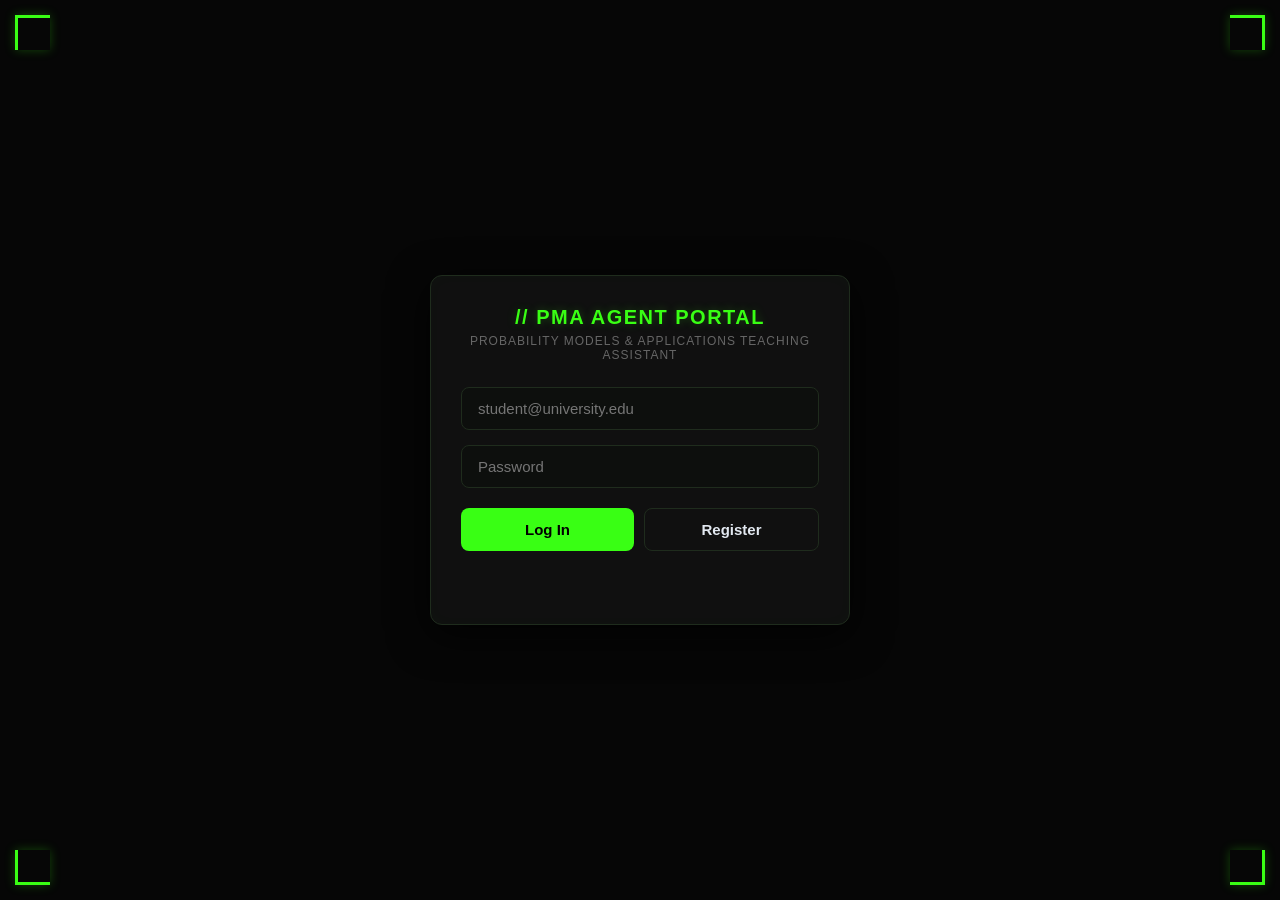
<file: static/login.html>
<!DOCTYPE html>
<html lang="en">
<head>
    <meta charset="UTF-8">
    <meta name="viewport" content="width=device-width, initial-scale=1.0">
    <title>Login - PMA Teaching Assistant</title>
    <link rel="stylesheet" href="style.css">
</head>
<body class="auth-body">

<div class="corner-decor top-left"></div>
<div class="corner-decor top-right"></div>
<div class="corner-decor bottom-left"></div>
<div class="corner-decor bottom-right"></div>

<div class="auth-wrapper">
    <div class="auth-card">
        <h2>// PMA AGENT PORTAL</h2>
        <p class="subtitle">Probability Models & Applications Teaching Assistant</p>
        
        <div class="auth-form">
            <input type="email" id="authEmail" placeholder="student@university.edu" autocomplete="email">
            <input type="password" id="authPassword" placeholder="Password" autocomplete="current-password">
            
            <div class="auth-buttons">
                <button id="loginBtn" class="primary-btn">Log In</button>
                <button id="registerBtn" class="secondary-btn">Register</button>
            </div>
            <p id="authError" class="error-text" style="color: #ff6b6b; font-size: 13px; margin-top: 15px; text-align: center;"></p>
        </div>
    </div>
</div>

<script src="auth.js"></script>
</body>
</html>
</file>
<file: static/style.css>
:root {
    --bg-color: #060606;
    --container-bg: #101010;
    --border-color: #1f2c1d;
    --lime-accent: #39ff14;
    --lime-glow: rgba(57, 255, 20, 0.25);
    --text-main: #e2e8f0;
    --user-bg: #39ff14;
    --user-text: #050505;
    --ai-bg: #181a18;
}

* {
    box-sizing: border-box;
}

body {
    font-family: "Segoe UI", Roboto, Helvetica, Arial, sans-serif;
    background: var(--bg-color);
    color: var(--text-main);
    margin: 0;
    padding: 20px;
    display: flex;
    flex-direction: column;
    align-items: center;
    min-height: 100vh;
    position: relative;
    overflow-x: hidden;
}

.corner-decor {
    position: fixed;
    width: 35px;
    height: 35px;
    border-color: var(--lime-accent);
    border-style: solid;
    pointer-events: none;
    z-index: 100;
    box-shadow: 0 0 10px var(--lime-glow);
}

.top-left {
    top: 15px;
    left: 15px;
    border-width: 3px 0 0 3px;
}

.top-right {
    top: 15px;
    right: 15px;
    border-width: 3px 3px 0 0;
}

.bottom-left {
    bottom: 15px;
    left: 15px;
    border-width: 0 0 3px 3px;
}

.bottom-right {
    bottom: 15px;
    right: 15px;
    border-width: 0 3px 3px 0;
}

.main-wrapper {
    width: 100%;
    max-width: 900px;
    display: flex;
    flex-direction: column;
    gap: 15px;
    z-index: 2;
}

.app-title-header {
    text-align: center;
    padding: 10px 0;
}

.app-title-header h1 {
    margin: 0;
    font-size: 22px;
    letter-spacing: 2px;
    color: var(--lime-accent);
    text-shadow: 0 0 12px var(--lime-glow);
    font-weight: 700;
}

.subtitle {
    margin: 4px 0 0;
    font-size: 12px;
    color: #666;
    letter-spacing: 1px;
    text-transform: uppercase;
}

/* --------------------------------------------------------------------------
   Authentication Pages (`login.html`)
   -------------------------------------------------------------------------- */

.auth-body {
    justify-content: center;
    align-items: center;
}

.auth-wrapper {
    width: 100%;
    max-width: 420px;
    z-index: 2;
}

.auth-card {
    background: var(--container-bg);
    border: 1px solid var(--border-color);
    padding: 30px;
    border-radius: 12px;
    box-shadow:
        0 10px 40px rgba(0, 0, 0, 0.8),
        inset 0 0 15px rgba(57, 255, 20, 0.02);
    text-align: center;
}

.auth-card h2 {
    margin: 0 0 5px;
    font-size: 20px;
    color: var(--lime-accent);
    letter-spacing: 1.5px;
    text-shadow: 0 0 10px var(--lime-glow);
}

.auth-form {
    display: flex;
    flex-direction: column;
    gap: 15px;
    margin-top: 25px;
}

.auth-form input[type="email"],
.auth-form input[type="password"] {
    width: 100%;
    padding: 12px 16px;
    background: #0d0f0d;
    border: 1px solid var(--border-color);
    border-radius: 8px;
    color: var(--text-main);
    font-size: 15px;
    outline: none;
    transition: border-color 0.2s, box-shadow 0.2s;
}

.auth-form input[type="email"]:focus,
.auth-form input[type="password"]:focus {
    border-color: var(--lime-accent);
    box-shadow: 0 0 8px var(--lime-glow);
}

.auth-buttons {
    display: flex;
    gap: 10px;
    margin-top: 5px;
}

.primary-btn {
    flex: 1;
    padding: 12px;
    background: var(--lime-accent);
    color: #000;
    border: none;
    border-radius: 8px;
    cursor: pointer;
    font-size: 15px;
    font-weight: 600;
    transition: opacity 0.2s, box-shadow 0.2s;
}

.primary-btn:hover {
    opacity: 0.9;
    box-shadow: 0 0 12px var(--lime-glow);
}

.secondary-btn {
    flex: 1;
    padding: 12px;
    background: transparent;
    border: 1px solid var(--border-color);
    color: var(--text-main);
    border-radius: 8px;
    cursor: pointer;
    font-size: 15px;
    font-weight: 600;
    transition: all 0.2s;
}

.secondary-btn:hover {
    border-color: var(--lime-accent);
    color: var(--lime-accent);
}

.danger-btn {
    background: #8B0000;
    color: white;
    border: none;
    cursor: pointer;
    border-radius: 4px;
    transition: background 0.2s;
}

.danger-btn:hover {
    background: #a50000;
}

/* --------------------------------------------------------------------------
   Chat Dashboard Layout
   -------------------------------------------------------------------------- */

.chat-container {
    width: 100%;
    background: var(--container-bg);
    border: 1px solid var(--border-color);
    padding: 20px;
    border-radius: 12px;
    box-shadow:
        0 10px 40px rgba(0, 0, 0, 0.8),
        inset 0 0 15px rgba(57, 255, 20, 0.02);
}

.chat-header {
    display: flex;
    justify-content: space-between;
    align-items: center;
    border-bottom: 1px solid var(--border-color);
    padding-bottom: 12px;
    margin-bottom: 15px;
    flex-wrap: wrap;
    gap: 10px;
}

.session-tabs {
    display: flex;
    gap: 6px;
    flex-wrap: wrap;
}

.tab-wrapper {
    display: inline-flex;
    align-items: stretch;
    background: #151815;
    border: 1px solid var(--border-color);
    border-radius: 6px;
    overflow: hidden;
    box-shadow: 0 0 4px rgba(57, 255, 20, 0.03);
}

.tab-btn {
    border: none !important;
    background: transparent !important;
    padding: 6px 8px 6px 10px !important;
    color: #888;
    font-size: 13px;
    cursor: pointer;
    transition: all 0.2s ease;
}

.tab-btn:hover {
    color: var(--text-main);
}

.tab-btn.active {
    background: var(--lime-accent) !important;
    color: #000 !important;
    font-weight: 600;
    box-shadow: 0 0 8px var(--lime-glow);
}

.tab-close {
    display: inline-flex;
    align-items: center;
    justify-content: center;
    width: 26px;
    height: 100%;
    min-height: 28px;
    padding: 0;
    margin: 0;
    border: none;
    border-left: 1px solid var(--border-color);
    border-radius: 0;
    background: transparent;
    color: #666;
    font-family: inherit;
    font-size: 16px;
    font-weight: 500;
    line-height: 1;
    cursor: pointer;
    transition: color 0.2s ease, background 0.2s ease, box-shadow 0.2s ease;
}

.tab-close:hover {
    color: #ff4d4d;
    background: rgba(255, 77, 77, 0.12);
    box-shadow: inset 0 0 8px rgba(255, 77, 77, 0.08);
}

.header-actions {
    display: flex;
    align-items: center;
    gap: 10px;
}

#newChatBtn {
    background: transparent;
    border: 1px dashed var(--lime-accent);
    color: var(--lime-accent);
    padding: 6px 12px;
    font-size: 13px;
    border-radius: 6px;
    cursor: pointer;
    font-weight: 600;
}

#newChatBtn:hover {
    background: var(--lime-glow);
}

#clearBtn {
    background: #2a1215;
    border: 1px solid #552222;
    color: #ff6b6b;
    padding: 6px 12px;
    font-size: 13px;
    border-radius: 6px;
    cursor: pointer;
}

#clearBtn:hover {
    background: #ff6b6b;
    color: #000;
}

.status-dot {
    width: 9px;
    height: 9px;
    background-color: var(--lime-accent);
    border-radius: 50%;
    box-shadow: 0 0 8px var(--lime-accent);
}

.chat-box {
    height: 520px;
    border: 1px solid var(--border-color);
    border-radius: 8px;
    overflow-y: auto;
    padding: 15px;
    margin-bottom: 15px;
    background: #0a0c0a;
    display: flex;
    flex-direction: column;
    gap: 12px;
}

.message {
    padding: 12px 16px;
    border-radius: 8px;
    max-width: 78%;
    line-height: 1.5;
    font-size: 14.5px;
}

.user-message {
    background: var(--user-bg);
    color: var(--user-text);
    align-self: flex-end;
    font-weight: 500;
    box-shadow: 0 0 10px rgba(57, 255, 20, 0.15);
}

.ai-message {
    background: var(--ai-bg);
    color: var(--text-main);
    align-self: flex-start;
    border: 1px solid var(--border-color);
}

/* Markdown formatting */
.ai-message p { margin: 0 0 10px; }
.ai-message p:last-child { margin-bottom: 0; }
.ai-message h1, .ai-message h2, .ai-message h3, .ai-message h4 { margin: 14px 0 8px; line-height: 1.25; }
.ai-message ul, .ai-message ol { padding-left: 20px; margin: 8px 0; }
.ai-message li { margin: 4px 0; }
.ai-message blockquote { margin: 10px 0; padding: 8px 12px; border-left: 3px solid var(--lime-accent); background: rgba(57, 255, 20, 0.04); }
.ai-message pre { background: #0c0e0c; color: var(--lime-accent); padding: 12px; border-radius: 6px; border: 1px solid var(--border-color); overflow-x: auto; margin: 10px 0; }
.ai-message code { font-family: "SFMono-Regular", Consolas, monospace; background: rgba(255, 255, 255, 0.06); color: var(--lime-accent); padding: 2px 5px; border-radius: 4px; }
.ai-message pre code { background: transparent; padding: 0; color: inherit; }
.ai-message table { width: 100%; border-collapse: collapse; margin: 12px 0; overflow-x: auto; }
.ai-message th, .ai-message td { border: 1px solid var(--border-color); padding: 7px 9px; text-align: left; }
.ai-message th { color: var(--lime-accent); background: rgba(57, 255, 20, 0.04); }

/* KaTeX */
.ai-message .katex { font-size: 1.05em; }
.ai-message .katex-display { margin: 16px 0; padding: 8px 4px; overflow-x: auto; overflow-y: hidden; }

/* Input */
.input-group {
    display: flex;
    gap: 10px;
}

input[type="text"] {
    flex: 1;
    padding: 12px 16px;
    background: #0d0f0d;
    border: 1px solid var(--border-color);
    border-radius: 8px;
    color: var(--text-main);
    font-size: 15px;
    outline: none;
    transition: border-color 0.2s, box-shadow 0.2s;
}

input[type="text"]:focus {
    border-color: var(--lime-accent);
    box-shadow: 0 0 8px var(--lime-glow);
}

#sendBtn {
    padding: 0 22px;
    background: var(--lime-accent);
    color: #000;
    border: none;
    border-radius: 8px;
    cursor: pointer;
    font-size: 15px;
    font-weight: 600;
    transition: opacity 0.2s, box-shadow 0.2s;
}

#sendBtn:hover {
    opacity: 0.9;
    box-shadow: 0 0 12px var(--lime-glow);
}

.typing-indicator span {
    height: 7px;
    width: 7px;
    float: left;
    margin: 0 3px;
    background-color: var(--lime-accent);
    border-radius: 50%;
    display: inline-block;
    animation: bounce 1.3s infinite ease-in-out;
}
.typing-indicator span:nth-child(2) { animation-delay: -1.1s; }
.typing-indicator span:nth-child(3) { animation-delay: -0.9s; }

@keyframes bounce {
    0%, 60%, 100% { transform: translateY(0); }
    30% { transform: translateY(-6px); }
}

.memory-control {
    display: flex;
    flex-direction: column;
    gap: 5px;
    min-width: 170px;
    color: #888;
    font-size: 12px;
}

#memoryDepthValue {
    color: var(--lime-accent);
}

#memoryDepth {
    width: 170px;
    accent-color: var(--lime-accent);
    cursor: pointer;
}

@media (max-width: 700px) {
    body { padding: 12px; }
    .chat-container { padding: 12px; }
    .message { max-width: 92%; }
    .chat-box { height: 60vh; }
}
</file>
